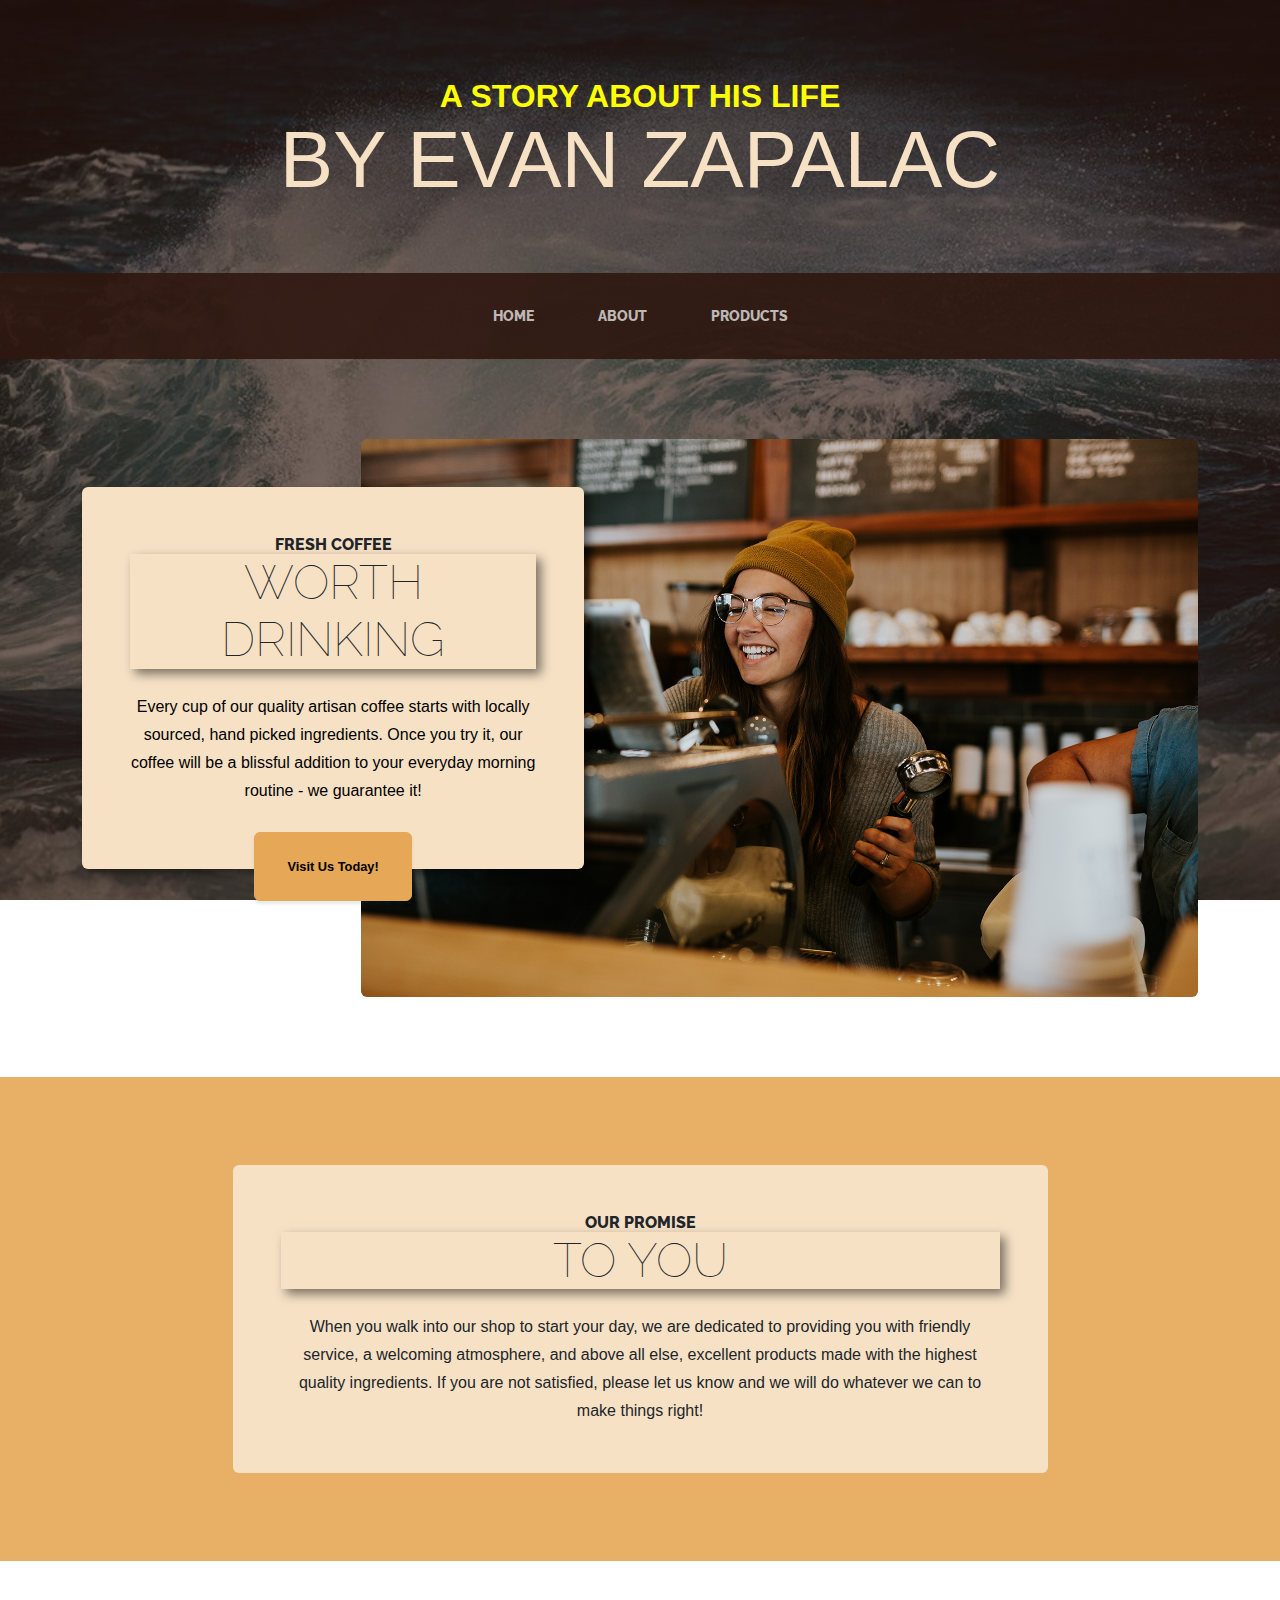
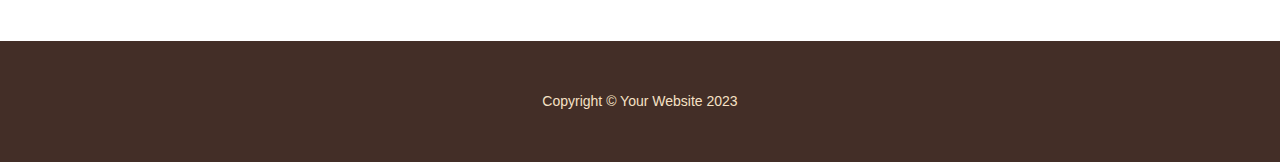
<file: index.html>
<!DOCTYPE html>
<html lang="en">
    <head>
        <meta charset="utf-8" />
        <meta name="viewport" content="width=device-width, initial-scale=1, shrink-to-fit=no" />
        <meta name="description" content="" />
        <meta name="author" content="" />
        <title>My Website Page- Evan Zapalac</title>
        <link rel="icon" type="image/x-icon" href="assets/favicon.icp" />
        <!-- Google fonts-->
        <link href="https://fonts.googleapis.com/css?family=Raleway:100,100i,200,200i,300,300i,400,400i,500,500i,600,600i,700,700i,800,800i,900,900i" rel="stylesheet" />
        <link href="https://fonts.googleapis.com/css?family=Lora:400,400i,700,700i" rel="stylesheet" />
        <!-- Core theme CSS (includes Bootstrap)-->
        <link href="css/styles.css" rel="stylesheet" />
        <link rel="stylesheet" href="css/mystyles.css">
    </head>
    <body>
        <header>
            <h1 class="site-heading text-center text-faded d-none d-lg-block">
                <span class="site-heading-upper text-primary mb-3">A Story about His Life</span>
                <span class="site-heading-lower">By Evan Zapalac</span>
            </h1>
        </header>
        <!-- Navigation-->
        <nav class="navbar navbar-expand-lg navbar-dark py-lg-4" id="mainNav">
            <div class="container">
                <a class="navbar-brand text-uppercase fw-bold d-lg-none" href="index.html">Start Bootstrap</a>
                <button class="navbar-toggler" type="button" data-bs-toggle="collapse" data-bs-target="#navbarSupportedContent" aria-controls="navbarSupportedContent" aria-expanded="false" aria-label="Toggle navigation"><span class="navbar-toggler-icon"></span></button>
                <div class="collapse navbar-collapse" id="navbarSupportedContent">
                    <ul class="navbar-nav mx-auto">
                        <li class="nav-item px-lg-4"><a class="nav-link text-uppercase" href="index.html">Home</a></li>
                        <li class="nav-item px-lg-4"><a class="nav-link text-uppercase" href="HTML Walkthrough/index2.html">About</a></li>
                        <li class="nav-item px-lg-4"><a class="nav-link text-uppercase" href="products.html">Products</a></li>
                        <!-- <li class="nav-item px-lg-4"><a class="nav-link text-uppercase" href="store.html">Store</a></li> -->
                    </ul>
                </div>
            </div>
        </nav>
        <section class="page-section clearfix">
            <div class="container">
                <div class="intro">
                    <img class="intro-img img-fluid mb-3 mb-lg-0 rounded" src="assets/img/intro.jpg" alt="..." />
                    <div class="intro-text left-0 text-center bg-faded p-5 rounded">
                        <h2 class="section-heading mb-4">
                            <span class="section-heading-upper">Fresh Coffee</span>
                            <span class="section-heading-lower">Worth Drinking</span>
                        </h2>
                        <p class="mb-3 notyellow">Every cup of our quality artisan coffee starts with locally sourced, hand picked ingredients. Once you try it, our coffee will be a blissful addition to your everyday morning routine - we guarantee it!</p>
                        <div class="intro-button mx-auto"><a class="btn btn-primary btn-xl" href="#!">Visit Us Today!</a></div>
                    </div>
                </div>
            </div>
        </section>
        <section class="page-section cta">
            <div class="container">
                <div class="row">
                    <div class="col-xl-9 mx-auto">
                        <div class="cta-inner bg-faded text-center rounded">
                            <h2 class="section-heading mb-4">
                                <span class="section-heading-upper">Our Promise</span>
                                <span class="section-heading-lower">To You</span>
                            </h2>
                            <p class="mb-0">When you walk into our shop to start your day, we are dedicated to providing you with friendly service, a welcoming atmosphere, and above all else, excellent products made with the highest quality ingredients. If you are not satisfied, please let us know and we will do whatever we can to make things right!</p>
                        </div>
                    </div>
                </div>
            </div>
        </section>
        <footer class="footer text-faded text-center py-5">
            <div class="container"><p class="m-0 small">Copyright &copy; Your Website 2023</p></div>
        </footer>
        <!-- Bootstrap core JS-->
        <script src="https://cdn.jsdelivr.net/npm/bootstrap@5.2.3/dist/js/bootstrap.bundle.min.js"></script>
        <!-- Core theme JS-->
        <script src="js/scripts.js"></script>
    </body>
</html>
</file>
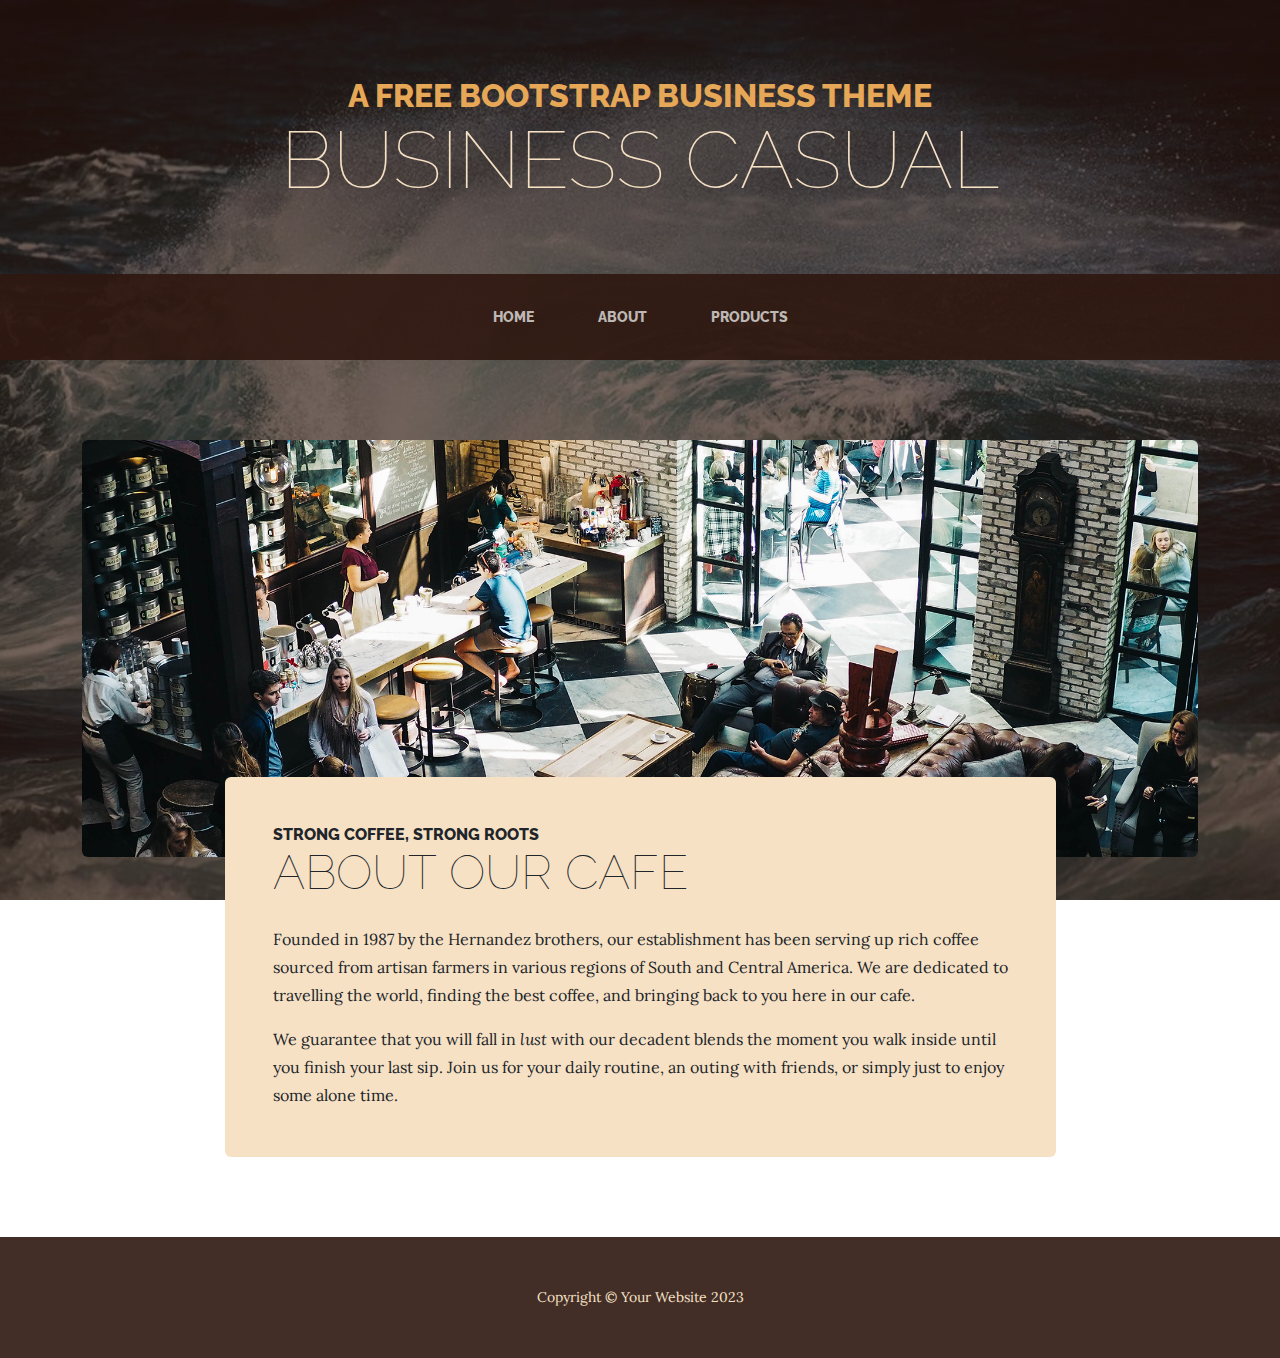
<file: about.html>
<!DOCTYPE html>
<html lang="en">
    <head>
        <meta charset="utf-8" />
        <meta name="viewport" content="width=device-width, initial-scale=1, shrink-to-fit=no" />
        <meta name="description" content="" />
        <meta name="author" content="" />
        <title>Business Casual - Start Bootstrap Theme</title>
        <link rel="icon" type="image/x-icon" href="assets/favicon.ico" />
        <!-- Google fonts-->
        <link href="https://fonts.googleapis.com/css?family=Raleway:100,100i,200,200i,300,300i,400,400i,500,500i,600,600i,700,700i,800,800i,900,900i" rel="stylesheet" />
        <link href="https://fonts.googleapis.com/css?family=Lora:400,400i,700,700i" rel="stylesheet" />
        <!-- Core theme CSS (includes Bootstrap)-->
        <link href="css/styles.css" rel="stylesheet" />
    </head>
    <body>
        <header>
            <h1 class="site-heading text-center text-faded d-none d-lg-block">
                <span class="site-heading-upper text-primary mb-3">A Free Bootstrap Business Theme</span>
                <span class="site-heading-lower">Business Casual</span>
            </h1>
        </header>
        <!-- Navigation-->
        <nav class="navbar navbar-expand-lg navbar-dark py-lg-4" id="mainNav">
            <div class="container">
                <a class="navbar-brand text-uppercase fw-bold d-lg-none" href="index.html">Start Bootstrap</a>
                <button class="navbar-toggler" type="button" data-bs-toggle="collapse" data-bs-target="#navbarSupportedContent" aria-controls="navbarSupportedContent" aria-expanded="false" aria-label="Toggle navigation"><span class="navbar-toggler-icon"></span></button>
                <div class="collapse navbar-collapse" id="navbarSupportedContent">
                    <ul class="navbar-nav mx-auto">
                        <li class="nav-item px-lg-4"><a class="nav-link text-uppercase" href="index.html">Home</a></li>
                        <li class="nav-item px-lg-4"><a class="nav-link text-uppercase" href="about.html">About</a></li>
                        <li class="nav-item px-lg-4"><a class="nav-link text-uppercase" href="products.html">Products</a></li>
                        <!-- <li class="nav-item px-lg-4"><a class="nav-link text-uppercase" href="store.html">Store</a></li> -->
                    </ul>
                </div>
            </div>
        </nav>
        <section class="page-section about-heading">
            <div class="container">
                <img class="img-fluid rounded about-heading-img mb-3 mb-lg-0" src="assets/img/about.jpg" alt="..." />
                <div class="about-heading-content">
                    <div class="row">
                        <div class="col-xl-9 col-lg-10 mx-auto">
                            <div class="bg-faded rounded p-5">
                                <h2 class="section-heading mb-4">
                                    <span class="section-heading-upper">Strong Coffee, Strong Roots</span>
                                    <span class="section-heading-lower">About Our Cafe</span>
                                </h2>
                                <p>Founded in 1987 by the Hernandez brothers, our establishment has been serving up rich coffee sourced from artisan farmers in various regions of South and Central America. We are dedicated to travelling the world, finding the best coffee, and bringing back to you here in our cafe.</p>
                                <p class="mb-0">
                                    We guarantee that you will fall in
                                    <em>lust</em>
                                    with our decadent blends the moment you walk inside until you finish your last sip. Join us for your daily routine, an outing with friends, or simply just to enjoy some alone time.
                                </p>
                            </div>
                        </div>
                    </div>
                </div>
            </div>
        </section>
        <footer class="footer text-faded text-center py-5">
            <div class="container"><p class="m-0 small">Copyright &copy; Your Website 2023</p></div>
        </footer>
        <!-- Bootstrap core JS-->
        <script src="https://cdn.jsdelivr.net/npm/bootstrap@5.2.3/dist/js/bootstrap.bundle.min.js"></script>
        <!-- Core theme JS-->
        <script src="js/scripts.js"></script>
    </body>
</html>
</file>
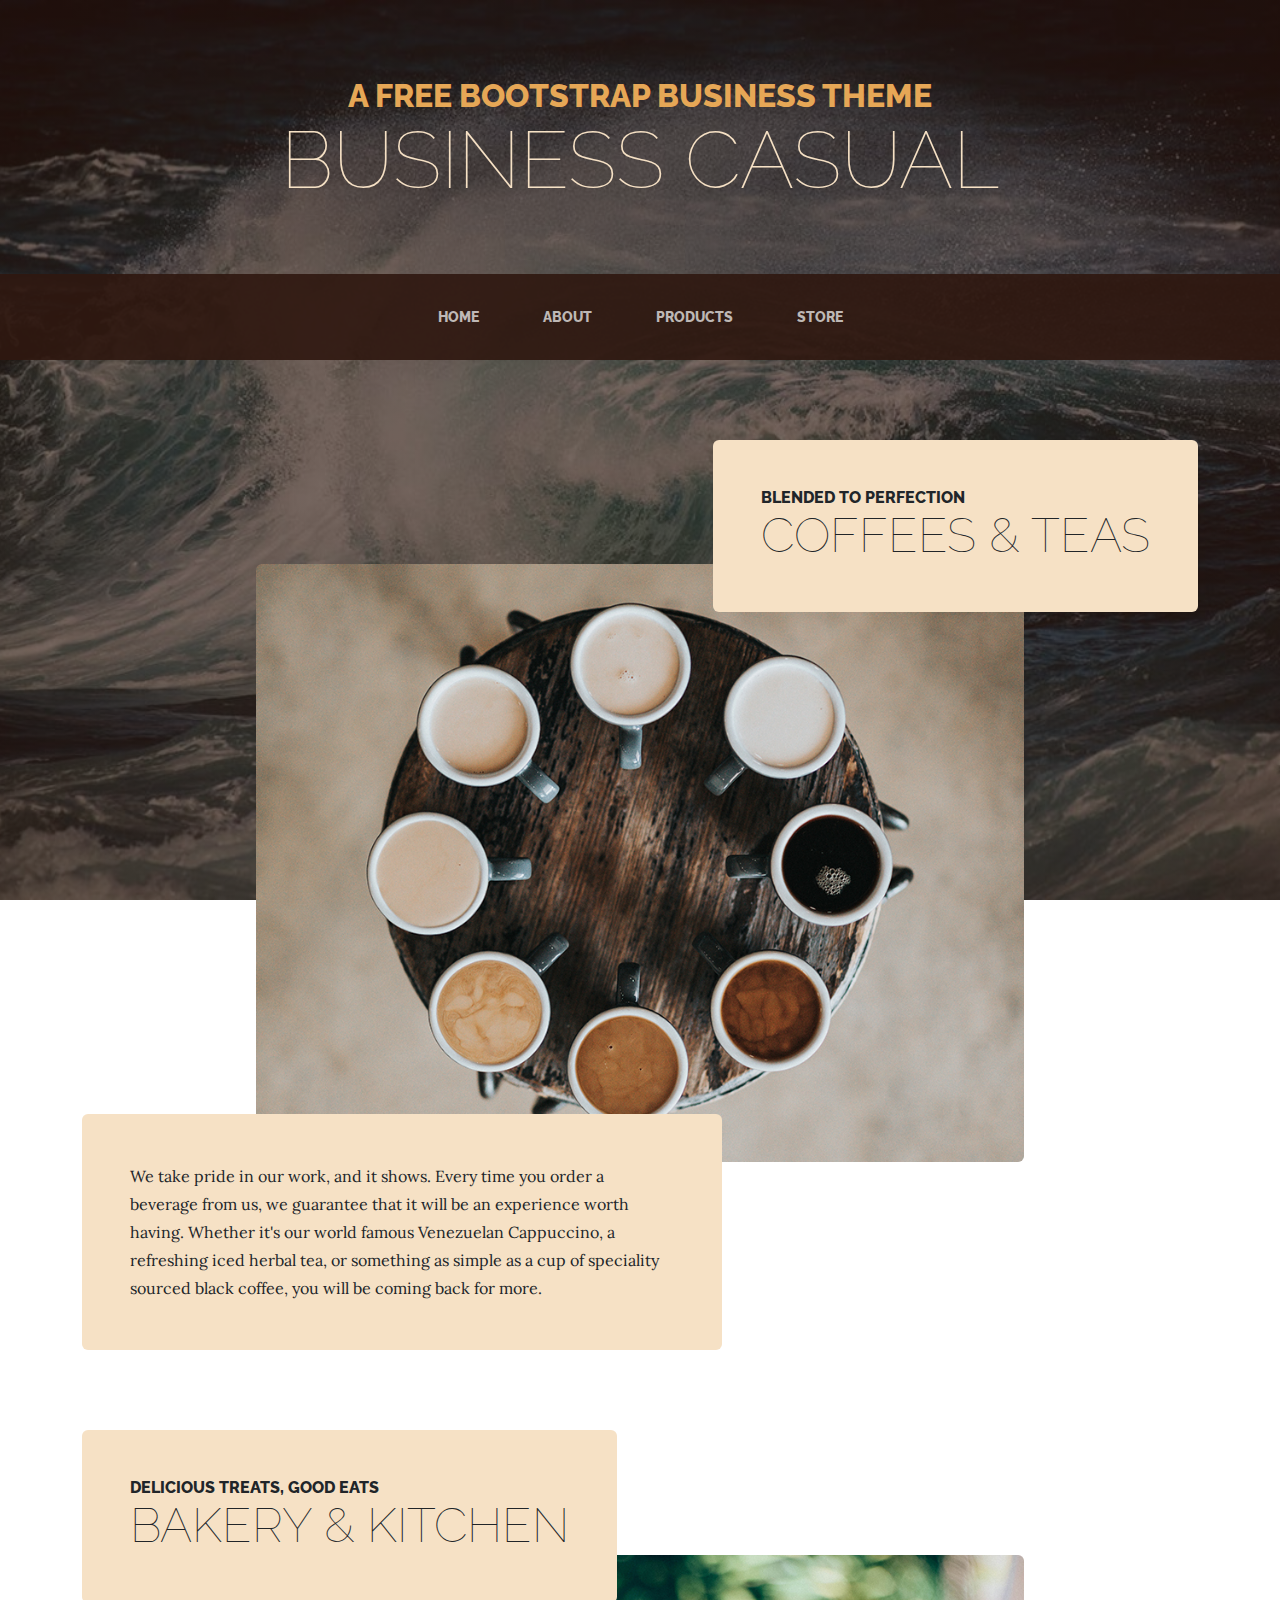
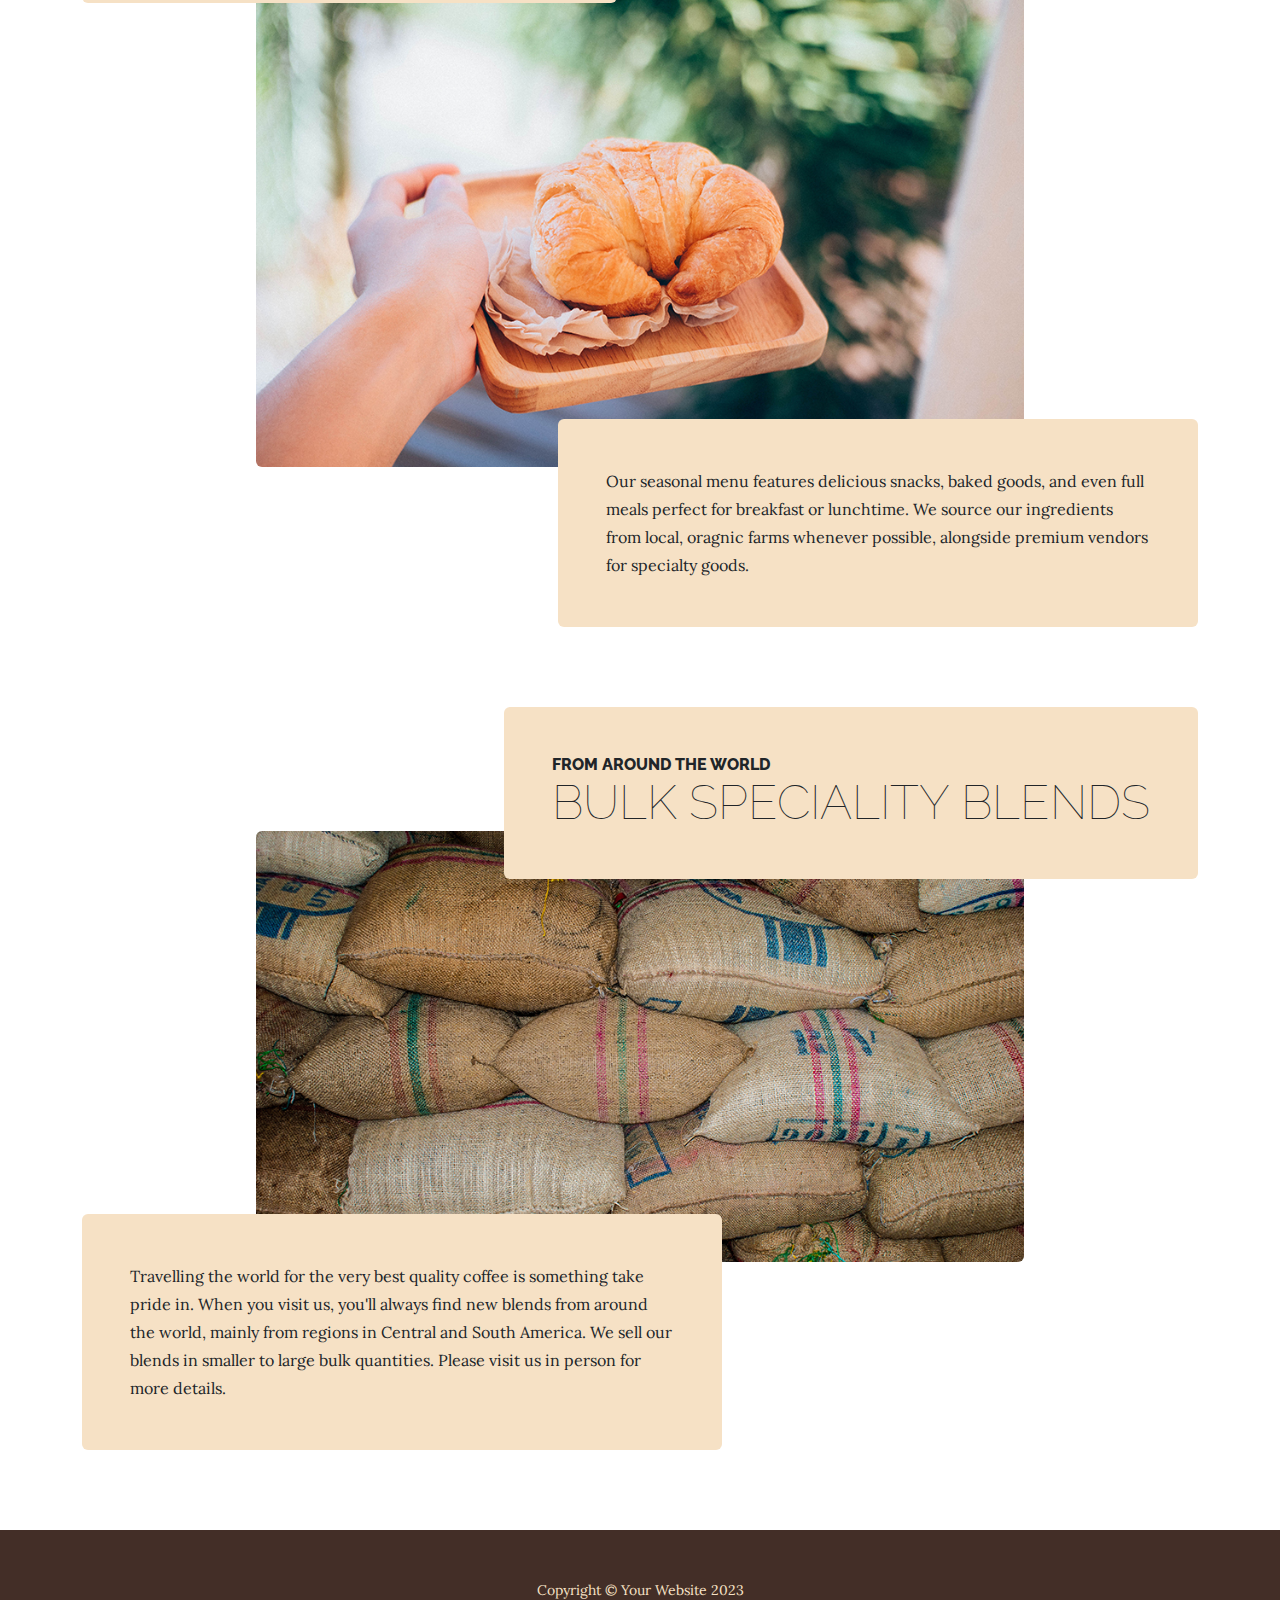
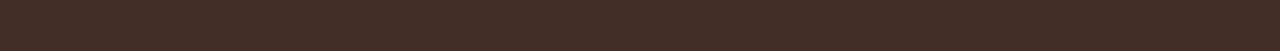
<file: products.html>
<!DOCTYPE html>
<html lang="en">
    <head>
        <meta charset="utf-8" />
        <meta name="viewport" content="width=device-width, initial-scale=1, shrink-to-fit=no" />
        <meta name="description" content="" />
        <meta name="author" content="" />
        <title>Business Casual - Start Bootstrap Theme</title>
        <link rel="icon" type="image/x-icon" href="assets/favicon.ico" />
        <!-- Google fonts-->
        <link href="https://fonts.googleapis.com/css?family=Raleway:100,100i,200,200i,300,300i,400,400i,500,500i,600,600i,700,700i,800,800i,900,900i" rel="stylesheet" />
        <link href="https://fonts.googleapis.com/css?family=Lora:400,400i,700,700i" rel="stylesheet" />
        <!-- Core theme CSS (includes Bootstrap)-->
        <link href="css/styles.css" rel="stylesheet" />
    </head>
    <body>
        <header>
            <h1 class="site-heading text-center text-faded d-none d-lg-block">
                <span class="site-heading-upper text-primary mb-3">A Free Bootstrap Business Theme</span>
                <span class="site-heading-lower">Business Casual</span>
            </h1>
        </header>
        <!-- Navigation-->
        <nav class="navbar navbar-expand-lg navbar-dark py-lg-4" id="mainNav">
            <div class="container">
                <a class="navbar-brand text-uppercase fw-bold d-lg-none" href="index.html">Start Bootstrap</a>
                <button class="navbar-toggler" type="button" data-bs-toggle="collapse" data-bs-target="#navbarSupportedContent" aria-controls="navbarSupportedContent" aria-expanded="false" aria-label="Toggle navigation"><span class="navbar-toggler-icon"></span></button>
                <div class="collapse navbar-collapse" id="navbarSupportedContent">
                    <ul class="navbar-nav mx-auto">
                        <li class="nav-item px-lg-4"><a class="nav-link text-uppercase" href="index.html">Home</a></li>
                        <li class="nav-item px-lg-4"><a class="nav-link text-uppercase" href="about.html">About</a></li>
                        <li class="nav-item px-lg-4"><a class="nav-link text-uppercase" href="products.html">Products</a></li>
                        <li class="nav-item px-lg-4"><a class="nav-link text-uppercase" href="store.html">Store</a></li>
                    </ul>
                </div>
            </div>
        </nav>
        <section class="page-section">
            <div class="container">
                <div class="product-item">
                    <div class="product-item-title d-flex">
                        <div class="bg-faded p-5 d-flex ms-auto rounded">
                            <h2 class="section-heading mb-0">
                                <span class="section-heading-upper">Blended to Perfection</span>
                                <span class="section-heading-lower">Coffees & Teas</span>
                            </h2>
                        </div>
                    </div>
                    <img class="product-item-img mx-auto d-flex rounded img-fluid mb-3 mb-lg-0" src="assets/img/products-01.jpg" alt="..." />
                    <div class="product-item-description d-flex me-auto">
                        <div class="bg-faded p-5 rounded"><p class="mb-0">We take pride in our work, and it shows. Every time you order a beverage from us, we guarantee that it will be an experience worth having. Whether it's our world famous Venezuelan Cappuccino, a refreshing iced herbal tea, or something as simple as a cup of speciality sourced black coffee, you will be coming back for more.</p></div>
                    </div>
                </div>
            </div>
        </section>
        <section class="page-section">
            <div class="container">
                <div class="product-item">
                    <div class="product-item-title d-flex">
                        <div class="bg-faded p-5 d-flex me-auto rounded">
                            <h2 class="section-heading mb-0">
                                <span class="section-heading-upper">Delicious Treats, Good Eats</span>
                                <span class="section-heading-lower">Bakery & Kitchen</span>
                            </h2>
                        </div>
                    </div>
                    <img class="product-item-img mx-auto d-flex rounded img-fluid mb-3 mb-lg-0" src="assets/img/products-02.jpg" alt="..." />
                    <div class="product-item-description d-flex ms-auto">
                        <div class="bg-faded p-5 rounded"><p class="mb-0">Our seasonal menu features delicious snacks, baked goods, and even full meals perfect for breakfast or lunchtime. We source our ingredients from local, oragnic farms whenever possible, alongside premium vendors for specialty goods.</p></div>
                    </div>
                </div>
            </div>
        </section>
        <section class="page-section">
            <div class="container">
                <div class="product-item">
                    <div class="product-item-title d-flex">
                        <div class="bg-faded p-5 d-flex ms-auto rounded">
                            <h2 class="section-heading mb-0">
                                <span class="section-heading-upper">From Around the World</span>
                                <span class="section-heading-lower">Bulk Speciality Blends</span>
                            </h2>
                        </div>
                    </div>
                    <img class="product-item-img mx-auto d-flex rounded img-fluid mb-3 mb-lg-0" src="assets/img/products-03.jpg" alt="..." />
                    <div class="product-item-description d-flex me-auto">
                        <div class="bg-faded p-5 rounded"><p class="mb-0">Travelling the world for the very best quality coffee is something take pride in. When you visit us, you'll always find new blends from around the world, mainly from regions in Central and South America. We sell our blends in smaller to large bulk quantities. Please visit us in person for more details.</p></div>
                    </div>
                </div>
            </div>
        </section>
        <footer class="footer text-faded text-center py-5">
            <div class="container"><p class="m-0 small">Copyright &copy; Your Website 2023</p></div>
        </footer>
        <!-- Bootstrap core JS-->
        <script src="https://cdn.jsdelivr.net/npm/bootstrap@5.2.3/dist/js/bootstrap.bundle.min.js"></script>
        <!-- Core theme JS-->
        <script src="js/scripts.js"></script>
    </body>
</html>
</file>
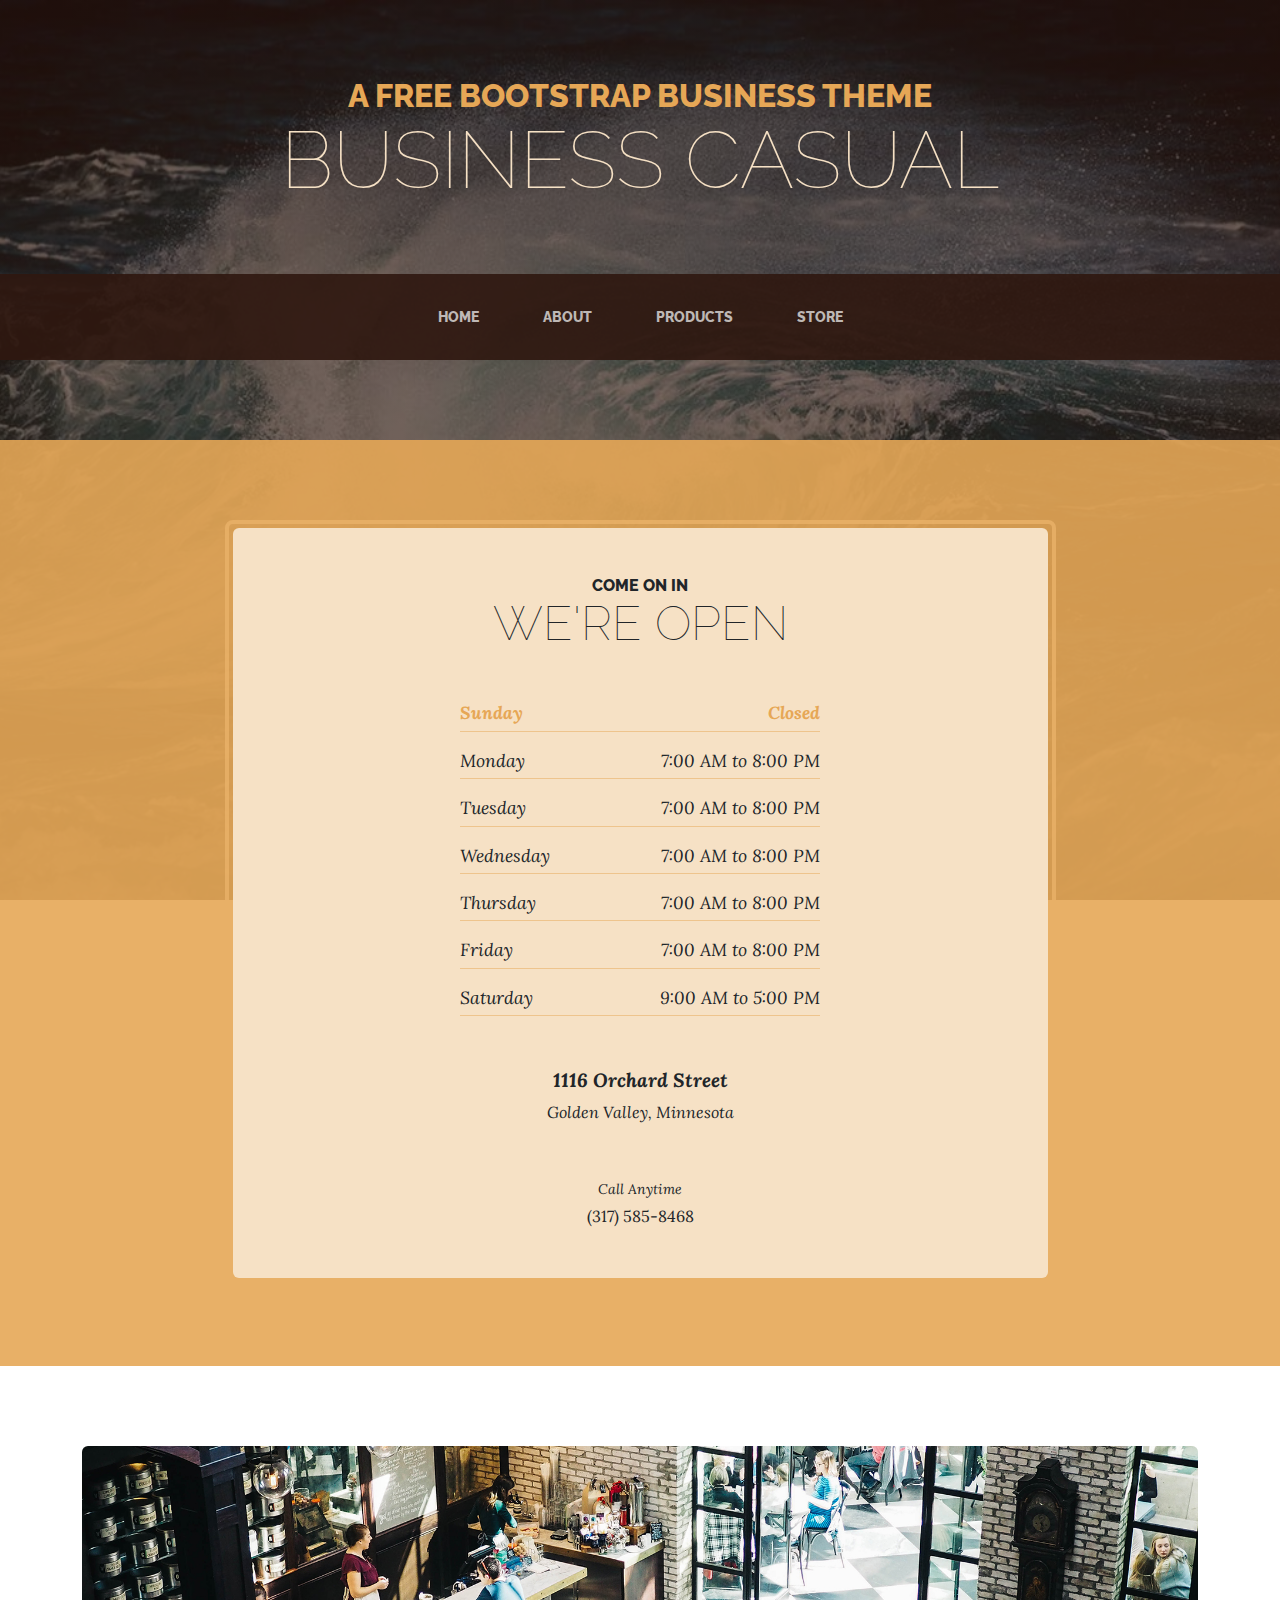
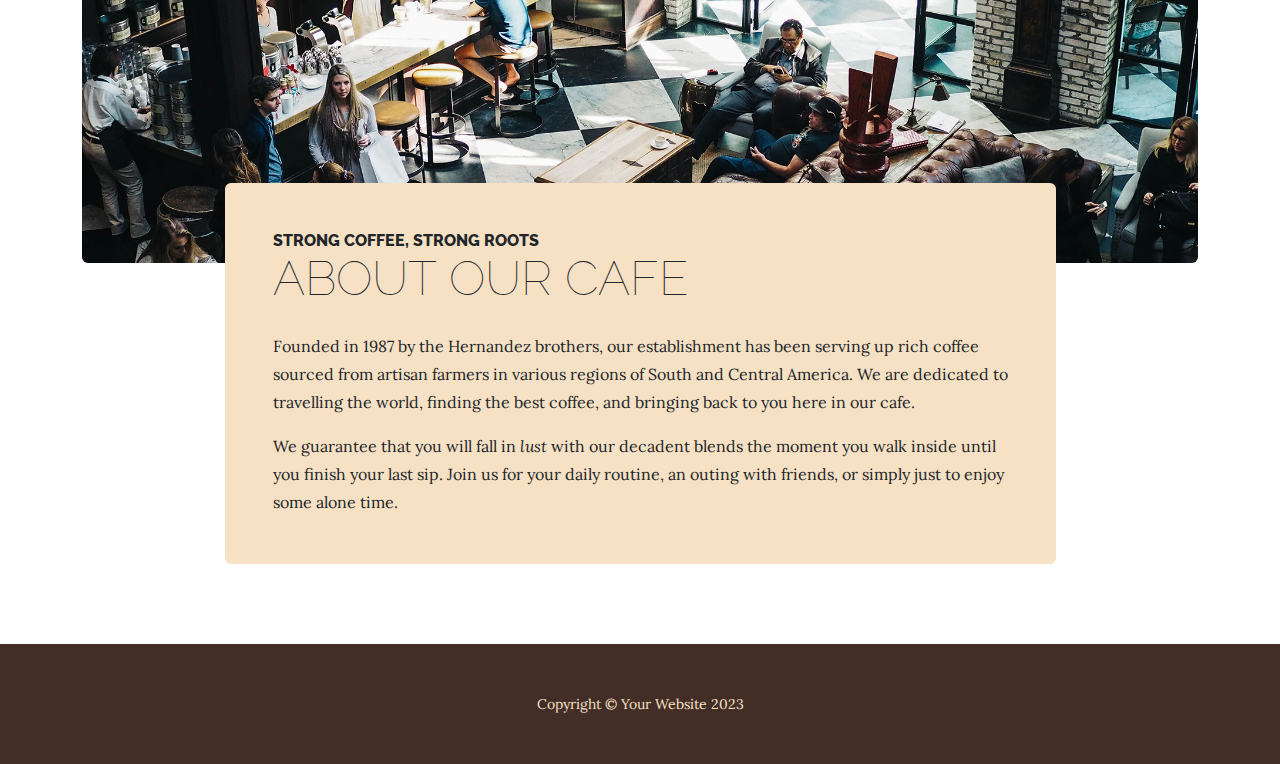
<file: store.html>
<!DOCTYPE html>
<html lang="en">
    <head>
        <meta charset="utf-8" />
        <meta name="viewport" content="width=device-width, initial-scale=1, shrink-to-fit=no" />
        <meta name="description" content="" />
        <meta name="author" content="" />
        <title>Business Casual - Start Bootstrap Theme</title>
        <link rel="icon" type="image/x-icon" href="assets/favicon.ico" />
        <!-- Google fonts-->
        <link href="https://fonts.googleapis.com/css?family=Raleway:100,100i,200,200i,300,300i,400,400i,500,500i,600,600i,700,700i,800,800i,900,900i" rel="stylesheet" />
        <link href="https://fonts.googleapis.com/css?family=Lora:400,400i,700,700i" rel="stylesheet" />
        <!-- Core theme CSS (includes Bootstrap)-->
        <link href="css/styles.css" rel="stylesheet" />
    </head>
    <body>
        <header>
            <h1 class="site-heading text-center text-faded d-none d-lg-block">
                <span class="site-heading-upper text-primary mb-3">A Free Bootstrap Business Theme</span>
                <span class="site-heading-lower">Business Casual</span>
            </h1>
        </header>
        <!-- Navigation-->
        <nav class="navbar navbar-expand-lg navbar-dark py-lg-4" id="mainNav">
            <div class="container">
                <a class="navbar-brand text-uppercase fw-bold d-lg-none" href="index.html">Start Bootstrap</a>
                <button class="navbar-toggler" type="button" data-bs-toggle="collapse" data-bs-target="#navbarSupportedContent" aria-controls="navbarSupportedContent" aria-expanded="false" aria-label="Toggle navigation"><span class="navbar-toggler-icon"></span></button>
                <div class="collapse navbar-collapse" id="navbarSupportedContent">
                    <ul class="navbar-nav mx-auto">
                        <li class="nav-item px-lg-4"><a class="nav-link text-uppercase" href="index.html">Home</a></li>
                        <li class="nav-item px-lg-4"><a class="nav-link text-uppercase" href="about.html">About</a></li>
                        <li class="nav-item px-lg-4"><a class="nav-link text-uppercase" href="products.html">Products</a></li>
                        <li class="nav-item px-lg-4"><a class="nav-link text-uppercase" href="store.html">Store</a></li>
                    </ul>
                </div>
            </div>
        </nav>
        <section class="page-section cta">
            <div class="container">
                <div class="row">
                    <div class="col-xl-9 mx-auto">
                        <div class="cta-inner bg-faded text-center rounded">
                            <h2 class="section-heading mb-5">
                                <span class="section-heading-upper">Come On In</span>
                                <span class="section-heading-lower">We're Open</span>
                            </h2>
                            <ul class="list-unstyled list-hours mb-5 text-left mx-auto">
                                <li class="list-unstyled-item list-hours-item d-flex">
                                    Sunday
                                    <span class="ms-auto">Closed</span>
                                </li>
                                <li class="list-unstyled-item list-hours-item d-flex">
                                    Monday
                                    <span class="ms-auto">7:00 AM to 8:00 PM</span>
                                </li>
                                <li class="list-unstyled-item list-hours-item d-flex">
                                    Tuesday
                                    <span class="ms-auto">7:00 AM to 8:00 PM</span>
                                </li>
                                <li class="list-unstyled-item list-hours-item d-flex">
                                    Wednesday
                                    <span class="ms-auto">7:00 AM to 8:00 PM</span>
                                </li>
                                <li class="list-unstyled-item list-hours-item d-flex">
                                    Thursday
                                    <span class="ms-auto">7:00 AM to 8:00 PM</span>
                                </li>
                                <li class="list-unstyled-item list-hours-item d-flex">
                                    Friday
                                    <span class="ms-auto">7:00 AM to 8:00 PM</span>
                                </li>
                                <li class="list-unstyled-item list-hours-item d-flex">
                                    Saturday
                                    <span class="ms-auto">9:00 AM to 5:00 PM</span>
                                </li>
                            </ul>
                            <p class="address mb-5">
                                <em>
                                    <strong>1116 Orchard Street</strong>
                                    <br />
                                    Golden Valley, Minnesota
                                </em>
                            </p>
                            <p class="mb-0">
                                <small><em>Call Anytime</em></small>
                                <br />
                                (317) 585-8468
                            </p>
                        </div>
                    </div>
                </div>
            </div>
        </section>
        <section class="page-section about-heading">
            <div class="container">
                <img class="img-fluid rounded about-heading-img mb-3 mb-lg-0" src="assets/img/about.jpg" alt="..." />
                <div class="about-heading-content">
                    <div class="row">
                        <div class="col-xl-9 col-lg-10 mx-auto">
                            <div class="bg-faded rounded p-5">
                                <h2 class="section-heading mb-4">
                                    <span class="section-heading-upper">Strong Coffee, Strong Roots</span>
                                    <span class="section-heading-lower">About Our Cafe</span>
                                </h2>
                                <p>Founded in 1987 by the Hernandez brothers, our establishment has been serving up rich coffee sourced from artisan farmers in various regions of South and Central America. We are dedicated to travelling the world, finding the best coffee, and bringing back to you here in our cafe.</p>
                                <p class="mb-0">
                                    We guarantee that you will fall in
                                    <em>lust</em>
                                    with our decadent blends the moment you walk inside until you finish your last sip. Join us for your daily routine, an outing with friends, or simply just to enjoy some alone time.
                                </p>
                            </div>
                        </div>
                    </div>
                </div>
            </div>
        </section>
        <footer class="footer text-faded text-center py-5">
            <div class="container"><p class="m-0 small">Copyright &copy; Your Website 2023</p></div>
        </footer>
        <!-- Bootstrap core JS-->
        <script src="https://cdn.jsdelivr.net/npm/bootstrap@5.2.3/dist/js/bootstrap.bundle.min.js"></script>
        <!-- Core theme JS-->
        <script src="js/scripts.js"></script>
    </body>
</html>
</file>
<file: css/mystyles.css>
body{
    font-family: Impact, Haettenschweiler, 'Arial Narrow Bold', sans-serif;
}
.site-heading-lower{
    font-family: Impact, Haettenschweiler, 'Arial Narrow Bold', sans-serif;
}
.mb-3{
    font-family: Impact, Haettenschweiler, 'Arial Narrow Bold', sans-serif;
    color: yellow !important;
}
.notyellow{
    color: black !important
}
.intro-text{
    box-shadow: 5px 5px 10px rgba(0, 0, 0, 0.5);
}
.section-heading-lower{
    box-shadow: 5px 5px 10px rgba(0, 0, 0, 0.5);
}
</file>
